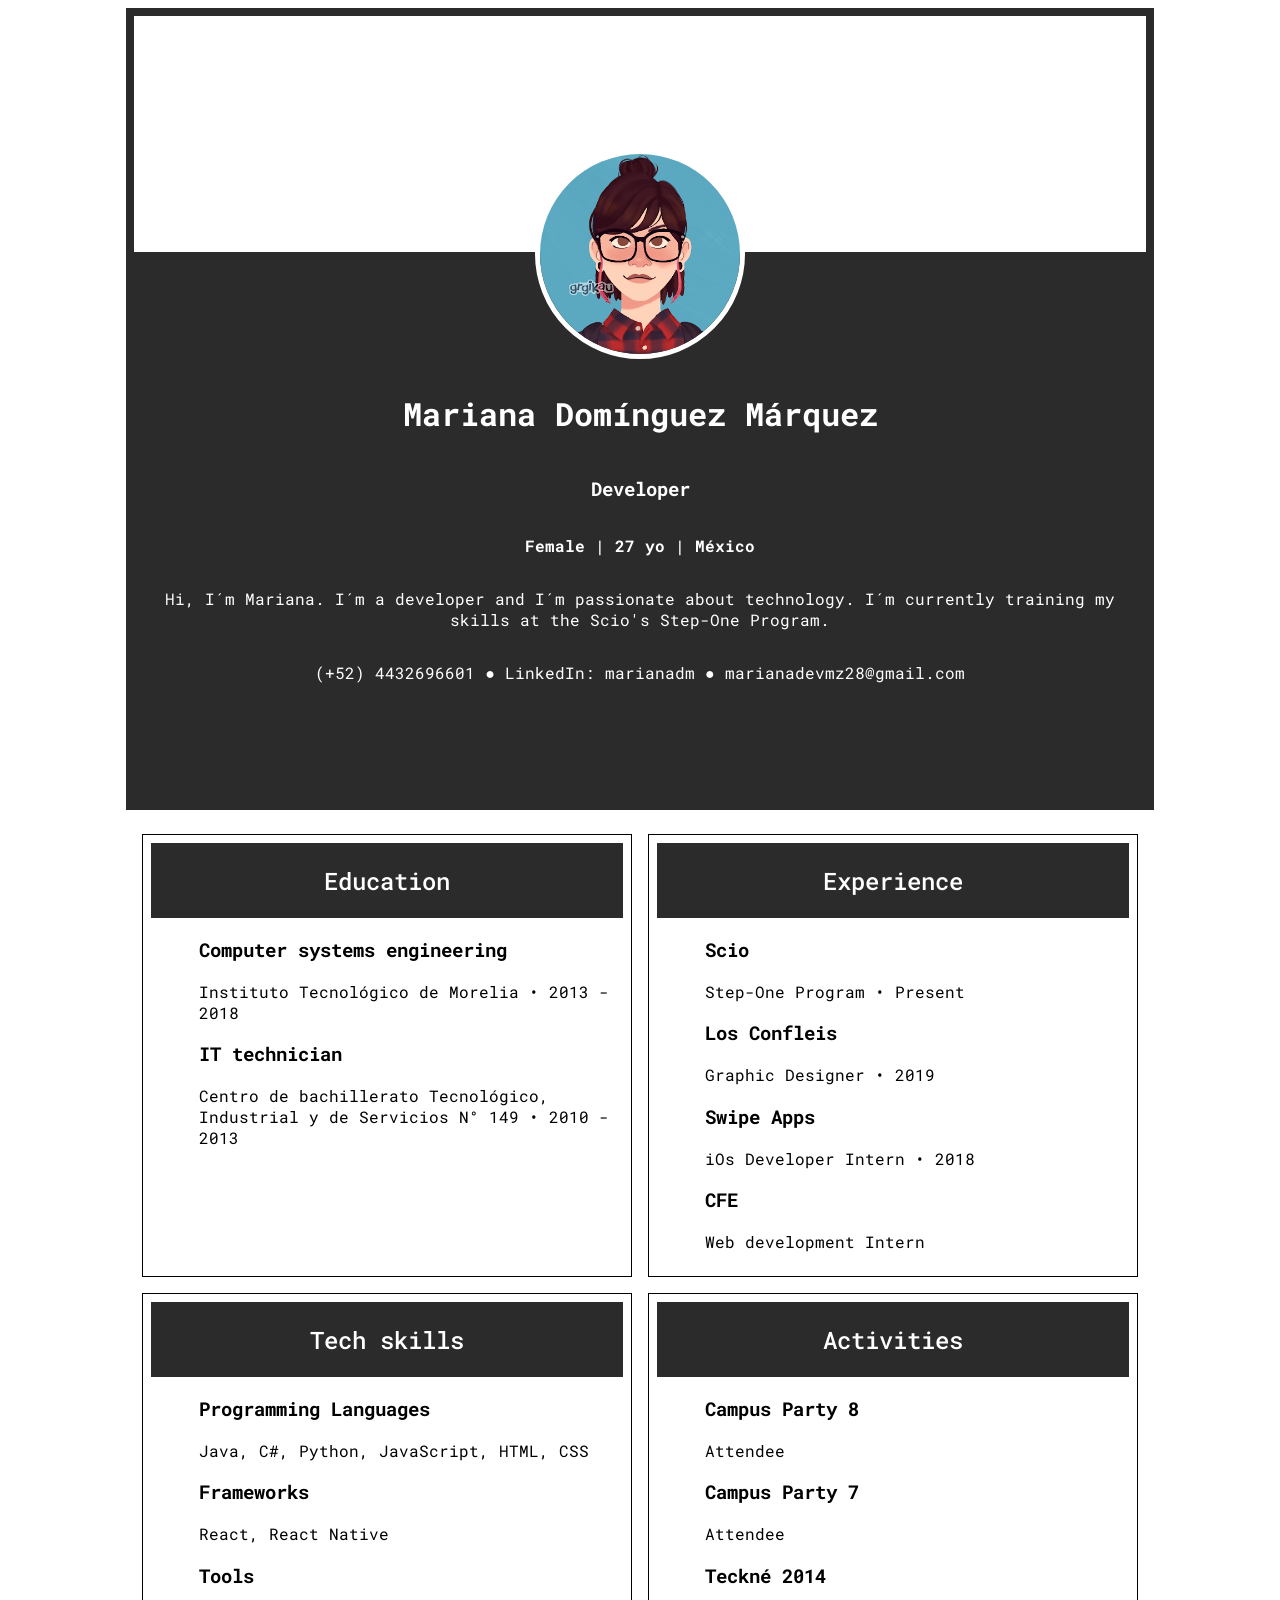
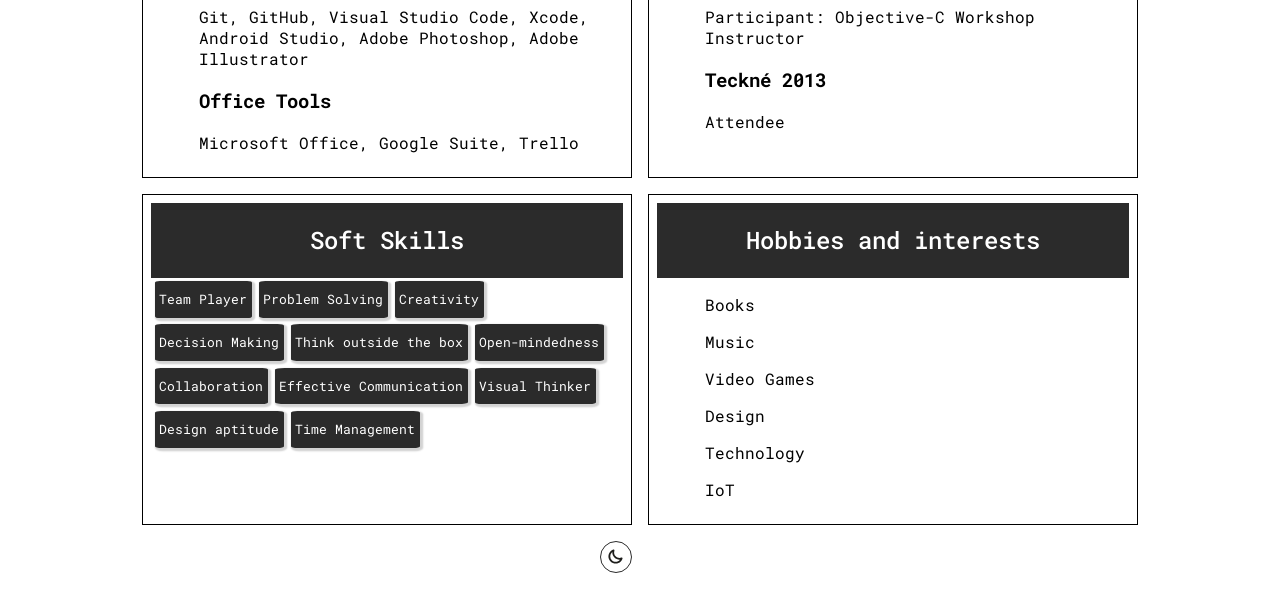
<file: index.html>
<!DOCTYPE html>
<html lang="en">
<head>
    <meta charset="UTF-8">
    <meta http-equiv="X-UA-Compatible" content="IE=edge">
    <meta name="viewport" content="width=device-width, initial-scale=1.0">
    <link id="stylesheet" rel="stylesheet" href="./light.css" type="text/css">
    <link href='https://fonts.googleapis.com/css?family=Roboto Mono' rel='stylesheet'>
    <link rel="shortcut icon" href="./images/favicon.ico" />
    <script src="./code.js"></script>
    <title>Hi, I´m Mariana</title>
</head>
<body>
    <div id="full-container">
        <div id="header">
            <div id="selfie-container">
                <img src="./images/selfie.png" alt="Selfie" id="selfie"/>
            </div>
            <div id="info">
                
                    <h1 class="inblack">Mariana Domínguez Márquez</h1>
                    <h3 class="inblack">Developer</h3>
                    <p id="oneliner">Female | 27 yo | México</p>
                    <p class="inblack">Hi, I´m Mariana.
                        I´m a developer and I´m passionate about technology.
                        I´m currently training my skills at the Scio's Step-One Program.
                    </p>
                    <p id="contact-info" class="inblack"> (+52) 4432696601 ● LinkedIn: marianadm ● marianadevmz28@gmail.com</p>                
            </div>
        </div>
        <div id="full-content" class="blocky-container">
            <div id="Education" class="blocky">
                <div class="isblack">
                    <h2 class="inblack">Education</h2>
                </div>
                <div class="textie">
                    <h3>Computer systems engineering</h3>
                    <p>Instituto Tecnológico de Morelia • 2013 - 2018</p>
                    <h3>IT technician</h3>
                    <p>Centro de bachillerato Tecnológico, Industrial y de Servicios N° 149 • 2010 - 2013</p>
                </div>
            </div>
            <div id="Experience" class="blocky">
                <div class="isblack">
                    <h2 class="inblack">Experience</h2>
                </div>
                <div class="textie">
                    <h3>Scio</h3>
                    <p>Step-One Program • Present</p>
                    <h3>Los Confleis</h3>
                    <p>Graphic Designer • 2019</p>
                    <h3>Swipe Apps</h3>
                    <p>iOs Developer Intern • 2018</p>
                    <h3>CFE</h3>
                    <p>Web development Intern</p>
                </div>
            </div>
            <div id="Skills" class="blocky">
                <div class="isblack">
                    <h2 class="inblack">Tech skills</h2>
                </div>
                <div class="textie">
                    <h3>Programming Languages</h3>
                    <p>Java, C#, Python, JavaScript, HTML, CSS</p>
                    <h3>Frameworks</h3>
                    <p>React, React Native </p>
                    <h3>Tools</h3>
                    <p>Git, GitHub, Visual Studio Code, Xcode, Android Studio, Adobe Photoshop, Adobe Illustrator</p>
                    <h3>Office Tools</h3>
                    <p>Microsoft Office, Google Suite, Trello</p>
                </div>
            </div>
            <div id="Activities" class="blocky">
                <div class="isblack">
                    <h2 class="inblack">Activities</h2>
                </div>
                <div class="textie">
                    <h3>Campus Party 8</h3>
                    <p>Attendee</p>
                    <h3>Campus Party 7</h3>
                    <p>Attendee</p>
                    <h3>Teckné 2014</h3>
                    <p>Participant: Objective-C Workshop Instructor</p>
                    <h3>Teckné 2013</h3>
                    <p>Attendee</p>
                </div>
            </div>
            <div id="Soft Skills" class="blocky">
                <div class="isblack">
                    <h2 class="inblack">Soft Skills</h2>
                </div class="textie">
                <div class="beanie-container">
                    <div class="beanie">
                        <p>Team Player</p>
                    </div>
                    <div class="beanie">
                        <p>Problem Solving</p>
                    </div>
                    <div class="beanie">
                        <p>Creativity</p>
                    </div>
                    <div class="beanie">
                        <p>Decision Making</p>
                    </div>
                    <div class="beanie">
                        <p>Think outside the box</p>
                    </div>
                    <div class="beanie">
                        <p>Open-mindedness</p>
                    </div>
                    <div class="beanie">
                        <p>Collaboration</p>
                    </div>
                    <div class="beanie">
                        <p>Effective Communication</p>
                    </div>
                    <div class="beanie">
                        <p>Visual Thinker</p>
                    </div>
                    <div class="beanie">
                    <p>Design aptitude</p>
                    </div>
                    <div class="beanie">
                        <p>Time Management</p>
                    </div>
                </div>
            </div>
            <div id="Hobbies and interests" class="blocky">
                <div class="isblack">
                    <h2 class="inblack">Hobbies and interests</h2>
                </div>
                <div class="textie">
                    <p>Books</p>
                    <p>Music</p>
                    <p>Video Games</p>
                    <p>Design</p>
                    <p>Technology</p>
                    <p>IoT</p>
                </div>
            </div>
            <button class="night-button" onClick="setStyleSheet()"></button>
        </div>
    </div>
</body>
</html>
</file>
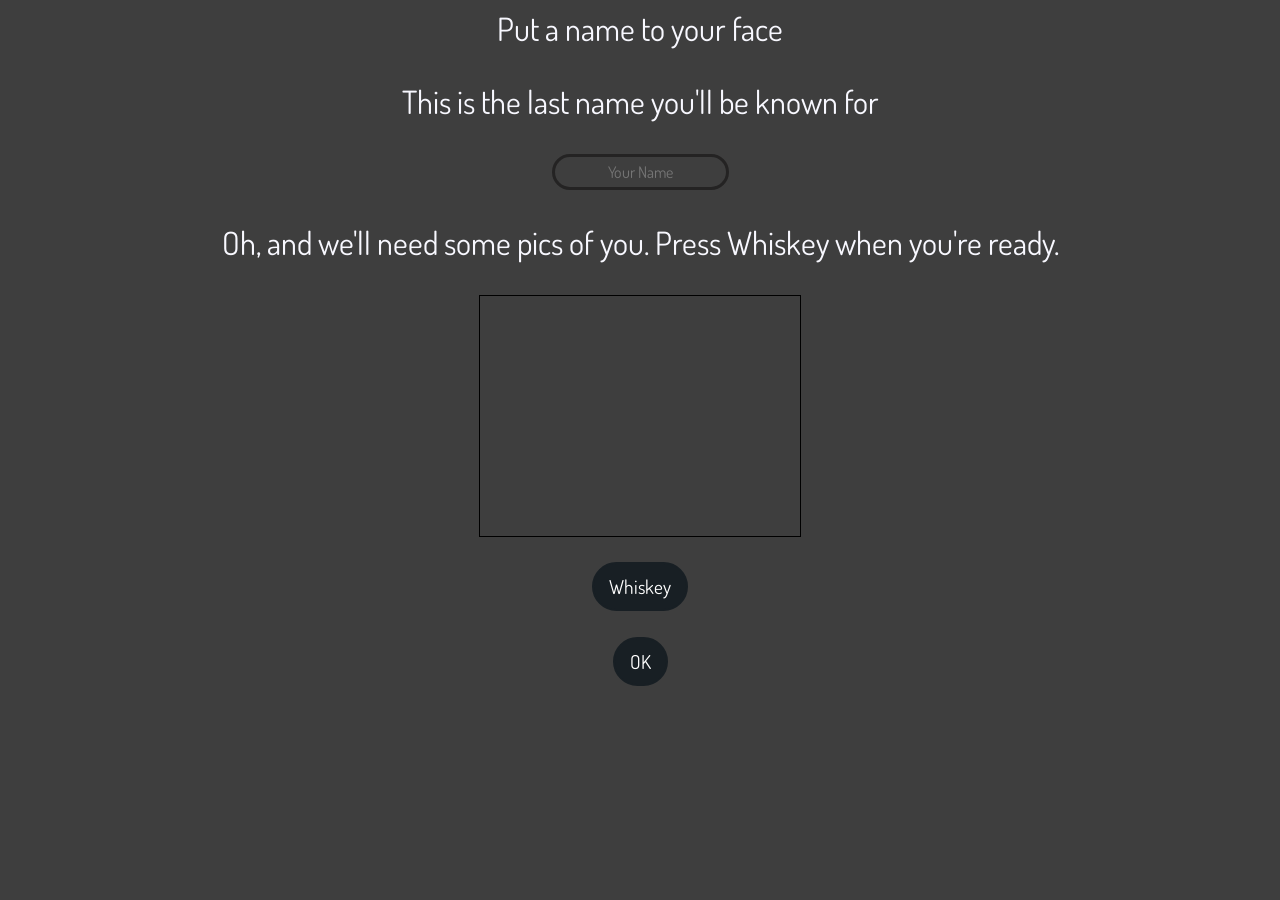
<file: signup.html>
<html>
<head>
		<link rel="stylesheet" href="style.css">
    <link href='https://fonts.googleapis.com/css?family=Dosis:500,700' rel='stylesheet' type='text/css'>
		<script type="text/javascript" src="webcam.min.js"></script>
		<script type="text/javascript" src="jquery-3.3.1.min.js"></script>
		<script type="text/javascript" src="kairos.js"></script>
    <script type="text/javascript" src="code.js"></script>
		<meta http-equiv="Content-Type" content="text/html; charset=UTF-8" />
		<title>A mysterious organization</title>
</head>
<body>
	<p>Put a name to your face</p>
	<p>This is the last name you'll be known for</p>
	<form method="POST" action="#" >
				<input type="text" name="username" placeholder="Your Name" id="username"><br>
				<p>Oh, and we'll need some pics of you. Press Whiskey when you're ready.</p>
				<div id="mycam_video"></div>

				<script type="text/javascript">
				Webcam.set({
				 width: 320,
				 height: 240,
				 image_format: 'jpeg',
				 jpeg_quality: 100
				});
				Webcam.attach( '#mycam_video' );
				</script>

				<div id="results"></div>
				<button name="Whiskey" id="Whiskey" type="button" onClick="takePics()">Whiskey</button><br>
				<button name="OK" id="ok" type="button" onClick="window.location.href='index.html'">OK</button>
			</form>
</body>
</html>
</file>
<file: light.css>
#full-container{
    width: 100%;
    height: 100%;
    display: grid;
    grid-template-columns: 100%;
    place-items: center;
}

#header{
    width: 80%;
    display: grid;
    grid-auto-flow: row;
    grid-template-rows: 30% 70%;
    background-color: rgb(43, 43, 43);
    padding: 0.5rem;
    row-gap: 0.5rem;
}

.inblack{
    color: white;
}

#selfie-container{
    display: grid;
    place-content: center;
    background-color: white;
 
}

#selfie{  
    width: 12.5rem;
    height: 12.5rem;
    border-radius: 50%;
    border: 5px solid white;
    margin-top: 15rem;

}

#info{
    display: grid;
    grid-auto-flow: row;
    grid-template-rows: auto;
    text-align: center;
    place-content: center;
}

#full-content{
    width: 80%;
    height: auto;
    place-self: center;
    background-color: white;
    padding: 1rem;
    display: grid;
    grid-auto-flow: row;
    grid-template-columns: 50% 50%;
}

@media screen and (max-width: 900px) {
    #full-content{
        grid-template-columns: 100%; 
    }
}

@media screen and (min-width: 1920px) {
    #full-content{
        grid-template-columns: 16% 16% 16% 16% 16% 16%; 
    }
}

.blocky{
    display: inline-block;
    border: 1px solid black;
    padding: 0.5rem;
    margin: 0.5rem;
}

.textie {
    padding-left: 3rem;
}

.isblack{
    background-color: rgb(43, 43, 43);
    padding: 0.1rem;
    text-align: center;
}

.beanie-container{
    width: inherit;
    display: flex;
    flex-direction: row;
    flex-wrap: wrap;
}

.beanie{
    padding: 0.3rem;
    margin: 0.2rem;
    background-color: rgb(43, 43, 43);
    color: white;
    border-radius: 5%;
    width: fit-content;
    font-size: smaller;
    line-height: 5%;
    font-weight: 400;
    box-shadow: 0.1rem 0.1rem 0.1rem 0.1rem lightgray;
}

h1,h2,h3,p{
    font-family: 'Roboto Mono';
}

h2{
    font-weight: 500;
}

#oneliner{
    color: white;
    font-weight: 800;
    text-align: center;
}

.night-button{
    width: 2rem;
    height: 2rem;
    border-radius: 50%;
    background-color: white;
    background-image: url("./images/night.svg");
    background-size: 1.8rem 1.8rem;
    border: 1px solid rgb(43, 43, 43);
    margin: 0.5rem;
    place-self: end;
    cursor: pointer;
}

.night-button:hover{
    transform: scale(1.1);
}
</file>
<file: style.css>
body {
  background-color: #3e3e3e;
  text-align: center;
}



p {
    font-family: 'Dosis', sans-serif;
    font-size: 200%;
    color: ghostwhite;
}

button {
	-webkit-border-radius: 28;
    -moz-border-radius: 28;
    border-radius: 28px;
	font-family: 'Dosis',sans-serif;
	font-size: 120%;
	background:  #181f24;
	stroke: black;
	color: #ffffff;
	padding: 10px 15px 10px 15px;
	border: solid #181f24 2px;
	text-decoration: none;
	display: inline-block;
	margin-top: 2%;
}

button:hover {
  background: #3e4347;
  text-decoration: none;
}

#logo{
	display: block;
    margin-left: auto;
    margin-right: auto;
    width: 20%;
}

#mycam_video{
  display: block;
 width: 320px;
 height: 240px;
 border: 1px solid black;
 margin-left: auto;
 margin-right: auto;
}

#my_camera{
  position: absolute;
  top: 20px;
  left: 20px;
  width: 320px;
  height: 240px;
  border: 1px solid black;
}

#username{
	-webkit-border-radius: 30;
    -moz-border-radius: 30;
    border-radius: 30px;
    font-family: 'Dosis',sans-serif;
	font-size: 100%;
	text-align: center;
	padding: 5px 10px 5px 10px;
	border: solid #242323 3px;
	background-color: #3e3e3e;
	color:#ffffff;
}

.pic{
	display: none;
}

#video{
	display: none;
}

#Loginsucess{
  
  width: 20%;
  display: block;
  margin-left: auto;
  margin-right: auto;

}
</file>
